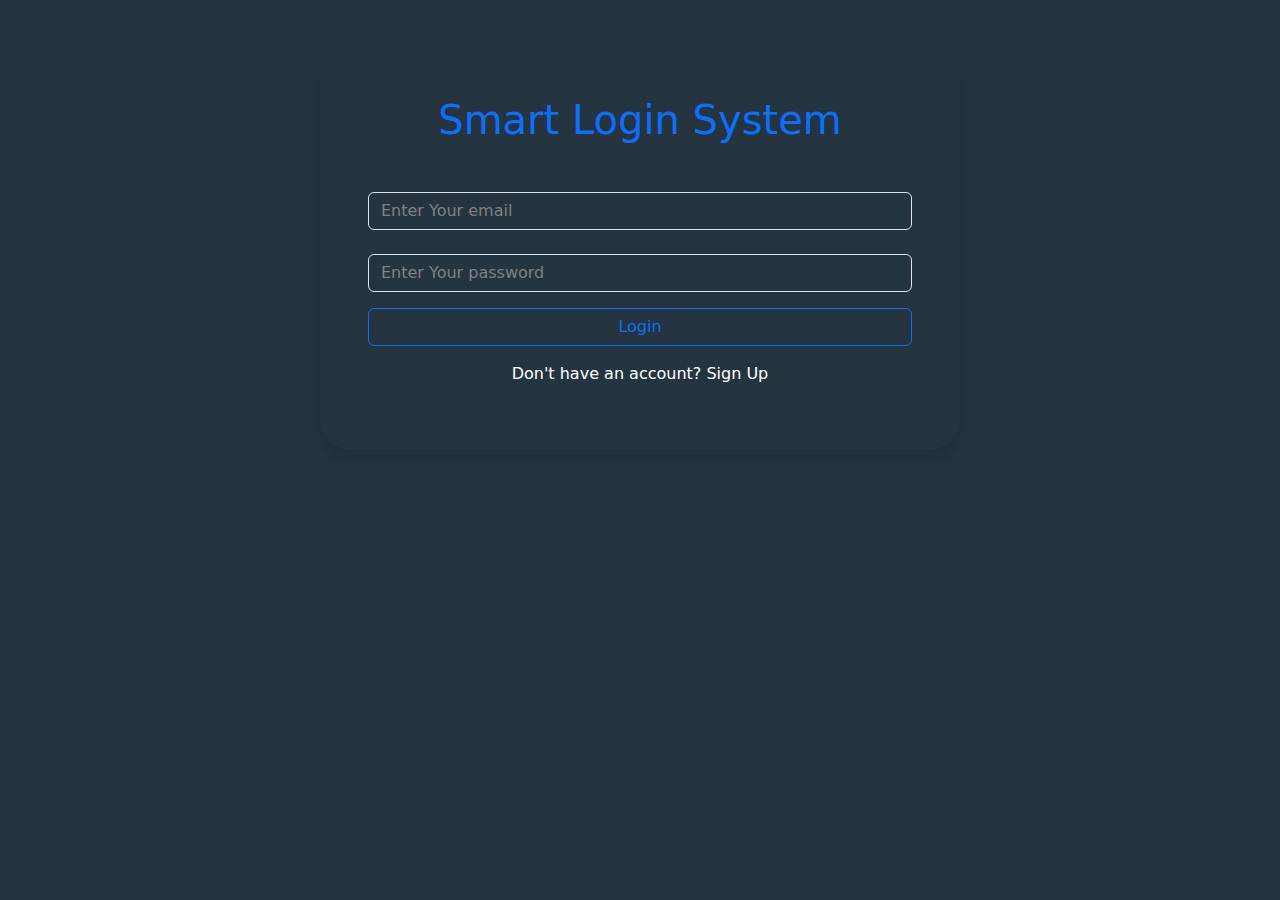
<file: index.html>
<!DOCTYPE html>
<html lang="en">
  <head>
    <meta charset="UTF-8" />
    <meta name="viewport" content="width=device-width, initial-scale=1.0" />
    <title>Login</title>
    <link rel="stylesheet" href="css/all.min.css" />
    <link rel="stylesheet" href="css/bootstrap.min.css" />
    <link rel="stylesheet" href="css/style.css" />
    <link rel="icon" type="image/x-icon" href="user.png" />
  </head>
  <body>
    <div
      class="position-absolute start-50 translate-middle-x mt-5 shadow w-50 p-5 rounded-5"
    >
      <h1 class="text-primary text-center">Smart Login System</h1>
      <input
        type="email"
        class="form-control mt-5 mb-4"
        id="userEmail"
        placeholder="Enter Your email"
      />
      <input
        type="password"
        class="form-control"
        id="userPass"
        placeholder="Enter Your password"
      />
      <p class="text-center text-danger my-1 d-none" id="wop1">
        wrong password
      </p>
      <p class="text-center text-danger my-1 d-none" id="wop2">
        you are not registered
      </p>
      <a
        class="text-decoration-none d-block btn btn-outline-primary my-3 w-100"
        id="login"
        href="home.html"
        >Login</a
      >
      <p class="text-white text-center">
        Don't have an account?
        <a href="signup.html" class="text-decoration-none text-white"
          >Sign Up</a
        >
      </p>
    </div>
    <script src="js/bootstrap.bundle.min.js"></script>
    <script src="js/index.js"></script>
  </body>
</html>
</file>
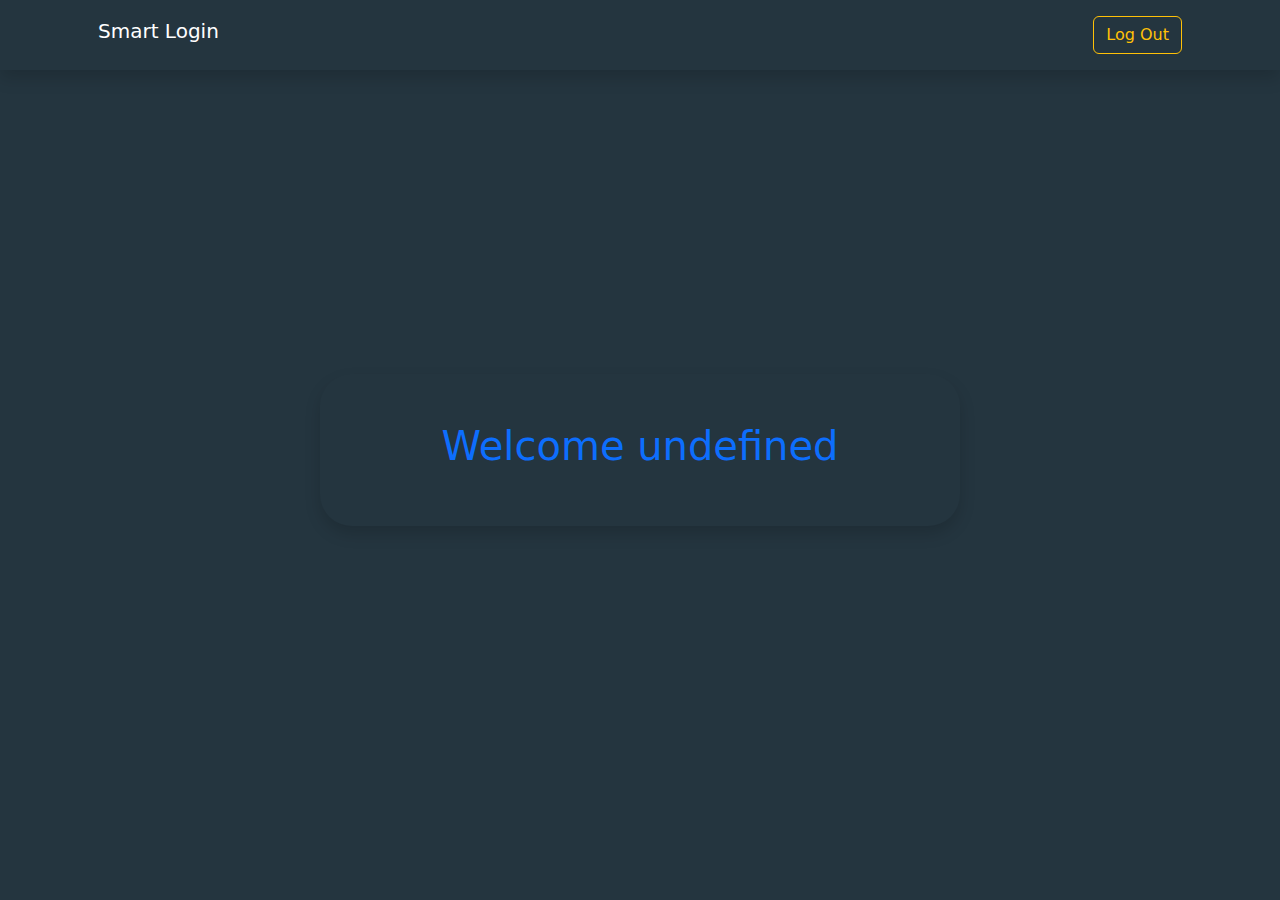
<file: home.html>
<!DOCTYPE html>
<html lang="en">
  <head>
    <meta charset="UTF-8" />
    <meta name="viewport" content="width=device-width, initial-scale=1.0" />
    <title>Home</title>
    <link rel="stylesheet" href="css/all.min.css" />
    <link rel="stylesheet" href="css/bootstrap.min.css" />
    <link rel="stylesheet" href="css/style.css" />
    <link rel="icon" type="image/x-icon" href="user.png" />
  </head>
  <body>
    <div class="shadow">
      <div class="container">
        <div class="d-flex justify-content-between align-items-center p-3">
          <h2 class="text-white h5">Smart Login</h2>
          <a
            class="btn btn-outline-warning d-flex justify-content-center align-items-center" id="logout" href="index.html"
            >Log Out</a
          >
        </div>
      </div>
    </div>
    <div
      class="position-absolute top-50 start-50 translate-middle w-50 p-5 shadow rounded-5"
    >
      <h3 class="text-center text-primary h1">
        Welcome <span id="usersNames"></span>
      </h3>
    </div>
    <script src="js/bootstrap.bundle.min.js"></script>
    <script src="js/home.js"></script>
  </body>
</html>
</file>
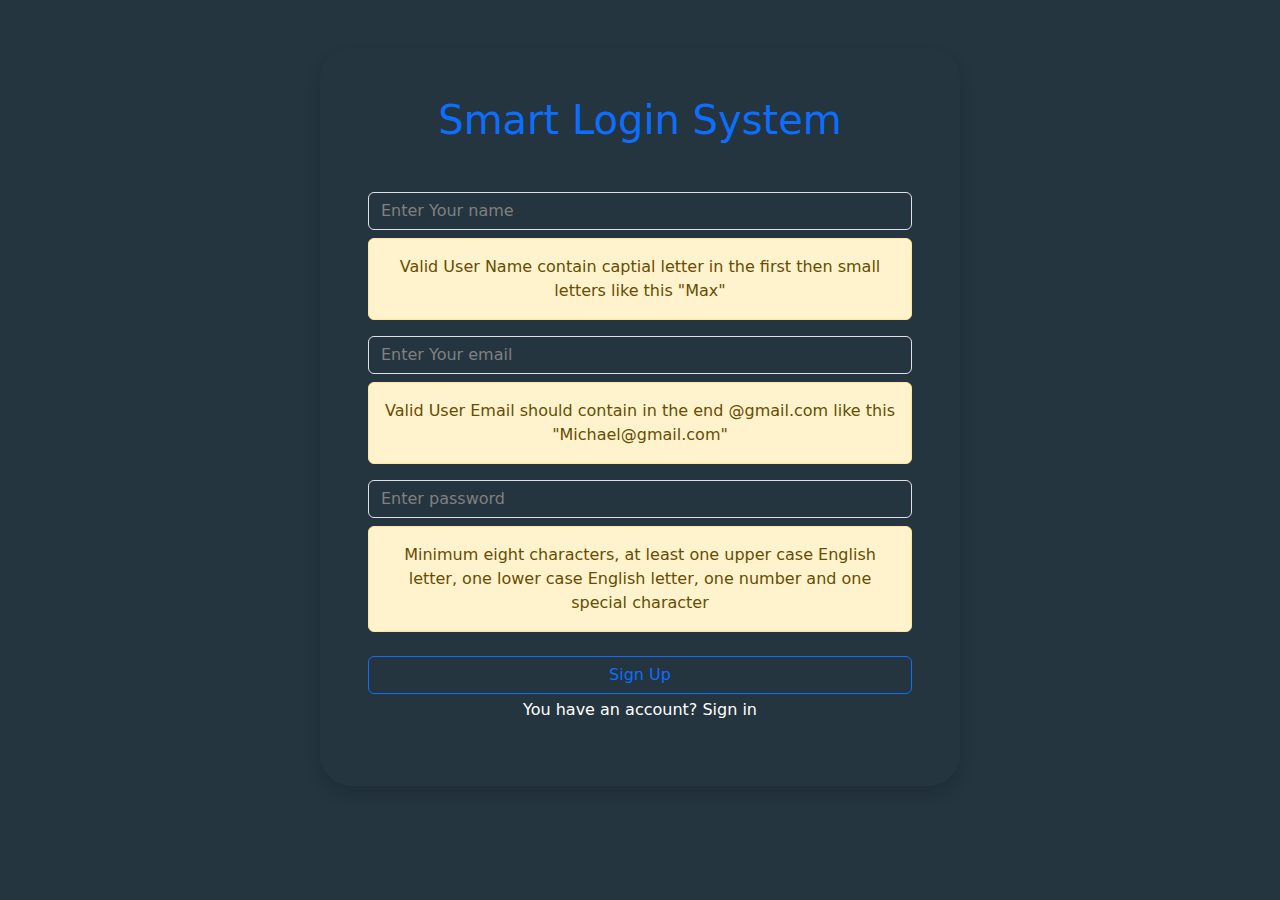
<file: signup.html>
<!DOCTYPE html>
<html lang="en">
<head>
    <meta charset="UTF-8">
    <meta name="viewport" content="width=device-width, initial-scale=1.0">
    <title>Sign Up</title>
    <link rel="stylesheet" href="css/all.min.css">
    <link rel="stylesheet" href="css/bootstrap.min.css">
    <link rel="stylesheet" href="css/style.css">
    <link rel="icon" type="image/x-icon" href="user.png" />
</head>
<body>
    <div class="position-absolute start-50 translate-middle-x mt-5 shadow w-50 p-5 rounded-5">
        <h1 class="text-primary text-center">Smart Login System</h1>
        <input type="text" class="form-control mt-5 " id="userName" placeholder="Enter Your name" >
        <div class="text-center alert alert-warning my-2">Valid User Name contain captial letter in the first then small letters like this "Max"</div>            
        <input type="email" class="form-control mt-3" id="userEmail" placeholder="Enter Your email">
        <div class="text-center alert alert-warning my-2">Valid User Email should contain in the end @gmail.com like this "Michael@gmail.com"</div>   
        <input type="password" class="form-control mt-3" id="userPass" placeholder="Enter password">
        <div class="text-center alert alert-warning my-2">Minimum eight characters, at least one upper case English letter, one lower case English letter, one number and one special character</div>   
        <p class="text-center text-success mt-1 d-none" id="successful">Success Registration</p>
        <p class="text-center text-danger mt-1 d-none" id="wrong1">Wrong entry</p>
        <p class="text-center text-danger mt-1 d-none" id="wrong2">username or email is already existed</p>
        <button class="d-block btn btn-outline-primary mb-1 mt-4 w-100" id="btn-signup">Sign Up</button>
        <p class="text-white text-center ">You have an account? <a href="index.html" class="text-decoration-none text-white">Sign in</a></p>
    </div>
    <script src="js/bootstrap.bundle.min.js"></script>
    <script src="js/signup.js"></script>
</body>
</html>
</file>
<file: css/style.css>
body
{
    background-color: #24353F;
}
input
{
    background-color: #24353F !important;
    color: white !important;
}
input::placeholder
{
    color: grey !important;
}
a:hover
{
    text-decoration: underline !important;
}
#logout ,#login
{
    text-decoration: none !important;
}
</file>
